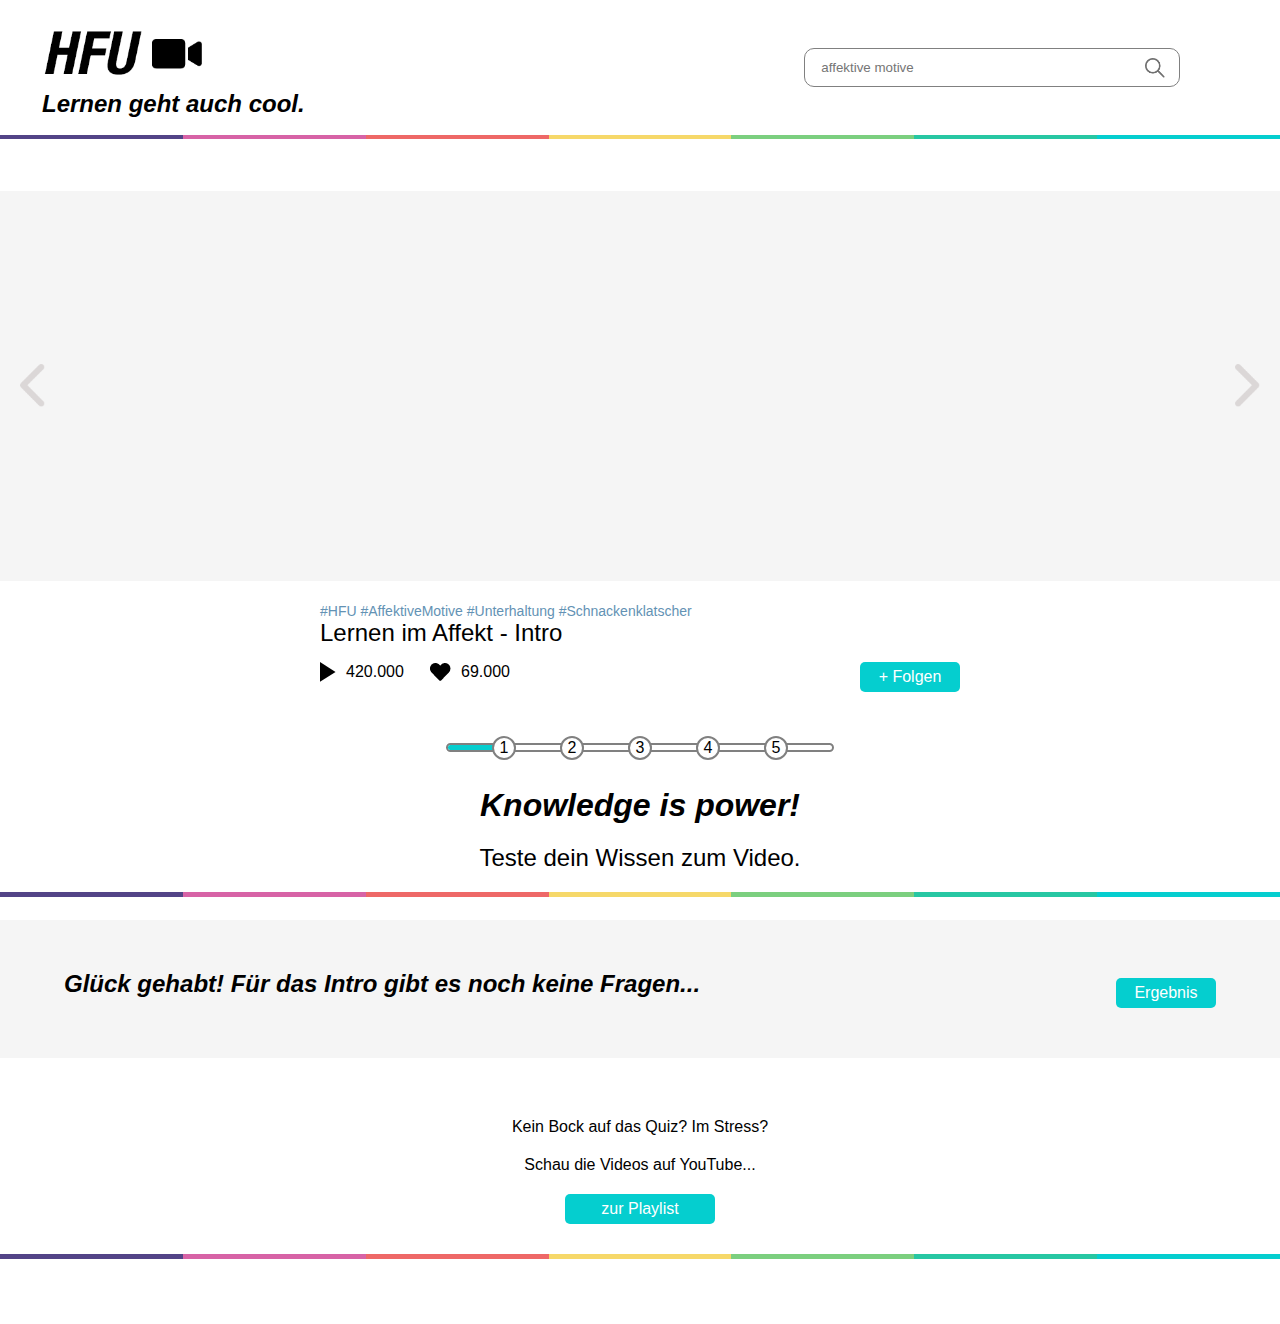
<file: e-learning.html>
<!doctype html>
<html lang=de>
<head>
    <meta charset="UTF-8">
    <meta name="viewport"
          content="width=device-width, user-scalable=no, initial-scale=1.0, maximum-scale=1.0, minimum-scale=1.0">
    <meta http-equiv="X-UA-Compatible" content="ie=edge">
    <link rel="stylesheet" href="e-learning/css/e-learning.css">
    <link rel="shortcut icon" href="e-learning/content/HFU.png">
    <script src="https://code.jquery.com/jquery-3.6.0.min.js"></script>
    <script src="e-learning/js/e-learning.js"></script>
    <title>E-Learning - Lernen im Affekt</title>
</head>
<body>
<div class="top">
    <header>
        <div class="top-h">
            <div class="left">
                <div class="logo-wrap">
                    <img src="e-learning/content/HFU.png" alt="logo">
                    <img src="e-learning/content/Icon%20awesome-video.png" alt="logo" style="width: 50px; height: 30px">
                </div>
                <h3>Lernen geht auch cool.</h3>
            </div>
            <div class="right">
                <div class="input-wrap">
                    <input type="text" placeholder="affektive motive">
                    <img src="e-learning/content/Icon%20ionic-ios-search.png" alt="search">
                </div>
            </div>
        </div>
        <div class="bottom">
            <div class="color-sec"></div>
            <div class="color-sec"></div>
            <div class="color-sec"></div>
            <div class="color-sec"></div>
            <div class="color-sec"></div>
            <div class="color-sec"></div>
            <div class="color-sec"></div>
        </div>
    </header>
    <div class="mid">
        <img class="go-left" src="e-learning/content/Icon%20ionic-ios-arrow-back.png" alt="">
        <div class="popup">
            <h3 class="correct">Richtig!<br>Du kannst mit dem nächsten Video weiter machen.</h3>
            <h3 class="false">Leider Falsch!<br>Schau dir das Video nochmal aufmerksamer an.</h3>
            <h3 class="done">Super!<br>Du hast alle Fragen richtig beantwortet und das Lernmodul erfolgreich absolviert.<br>Falls Du noch Fragen hast, stehen dir jetzt alle Videos zu Verfügung.</h3>
            <h3 class="drink">Danke fürs folgen!<br>Die durch dich generierten Einnahmen werden später in Hopfenblühtentee umgesetzt.<br>Viel Spaß beim lernen. Prost!</h3>
            <h3 class="search">Hier gibts nichts zu suchen!<br>Alles nur fake.<br>Geh wieder lernen!</h3>
            <div class="ok">OK</div>
        </div>
        <iframe class="vid" width="50%" height="90%" src="https://www.youtube.com/embed/b_CKItV6Epk"
                title="YouTube video player"
                frameborder="0"
                allow="accelerometer; autoplay; clipboard-write; encrypted-media; gyroscope; picture-in-picture"
                allowfullscreen></iframe>
        <img class="go-right" src="e-learning/content/Icon%20ionic-ios-arrow-back-1.png" alt="">
    </div>
    <div class="down">
        <p class="hashtags">#HFU #AffektiveMotive #Unterhaltung #Schnackenklatscher</p>
        <h4>Lernen im Affekt - Intro</h4>
        <div class="bot-sec">
            <div class="play-like">
                <img src="e-learning/content/Icon%20ionic-md-play.png" alt="play">
                <p>420.000</p>
            </div>
            <div class="play-like">
                <img src="e-learning/content/Icon%20awesome-heart.png" alt="like">
                <p>69.000</p>
            </div>
            <div class="follow">+ Folgen</div>
        </div>
    </div>
</div>

<div class="mid-sec">
    <div class="step-bar">
        <div class="point">1</div>
        <div class="point">2</div>
        <div class="point">3</div>
        <div class="point">4</div>
        <div class="point">5</div>
        <div class="inner-step-bar">
        </div>
    </div>
    <h1>Knowledge is power!</h1>
    <h2>Teste dein Wissen zum Video.</h2>
    <div class="bottom">
        <div class="color-sec"></div>
        <div class="color-sec"></div>
        <div class="color-sec"></div>
        <div class="color-sec"></div>
        <div class="color-sec"></div>
        <div class="color-sec"></div>
        <div class="color-sec"></div>
    </div>
</div>
<div class="quiz-sec">
    <div class="quiz 0">
        <h3>Glück gehabt! Für das Intro gibt es noch keine Fragen...</h3>
    </div>
    <div class="quiz 1">
        <div class="left">
            <div class="question-sec">
                <h3>Welche 4 Motive beschreiben die Affektive Motive?</h3>
                <div class="answer-sec">
                    <label>
                        <input type="checkbox">
                        Entspannung, Spannung, Zeitvertreib bzw. Beseitigung von Langeweile und Eskapismus
                    </label>
                    <label>
                        <input type="checkbox">
                        Entspannung, Angst, Ehrgeiz, Langeweile
                    </label>
                    <label>
                        <input type="checkbox">
                        Sexuelle Erregung, Unterhaltung, Entspannung, Traurigkeit
                    </label>
                    <label>
                        <input type="checkbox">
                        Entspannung, Spannung, Prokrastination, Spaß
                    </label>
                </div>
            </div>
            <div class="question-sec">
                <h3>Affektive Motive sind…?</h3>
                <div class="answer-sec">
                    <label>
                        <input type="checkbox">
                        Rauschhafte Befreiung
                    </label>
                    <label>
                        <input type="checkbox">
                        Zweckfrei
                    </label>
                    <label>
                        <input type="checkbox">
                        Unnötig
                    </label>
                    <label>
                        <input type="checkbox">
                        Wohlgefallen am Guten
                    </label>
                </div>
            </div>
        </div>
        <div class="right">
            <div class="question-sec">
                <h3>Welche Aussage ist richtig?</h3>
                <div class="answer-sec">
                    <label>
                        <input type="checkbox">
                        Medien stellen Unterhaltung dar!
                    </label>
                    <label>
                        <input type="checkbox">
                        Medien stellen gar keine Unterhaltung dar, sondern nur Unterhaltungspotenziale!
                    </label>
                    <label>
                        <input type="checkbox">
                        Medien stellen Unterhaltungspotenziale und Unterhaltung!
                    </label>
                    <label>
                        <input type="checkbox">
                        Medien stellen Potenziale zur Belustigung dar!
                    </label>
                </div>
            </div>
        </div>
    </div>
    <div class="quiz 2">
        <div class="left">
            <div class="question-sec">
                <h3>In wie viele Gegensatzpaare stellte Robert Plutchik Emotionen dar?</h3>
                <div class="answer-sec">
                    <label>
                        <input type="checkbox">
                        5 </label>
                    <label>
                        <input type="checkbox">
                        4
                    </label>
                    <label>
                        <input type="checkbox">
                        Zwölfenzich </label>
                    <label>
                        <input type="checkbox">
                        9
                    </label>
                </div>
            </div>
            <div class="question-sec">
                <h3>Durch was lassen sich Unterhaltungsmotive beschreiben?</h3>
                <div class="answer-sec">
                    <label>
                        <input type="checkbox">
                        Durch Eskapismus
                    </label>
                    <label>
                        <input type="checkbox">
                        Durch Emotionen
                    </label>
                    <label>
                        <input type="checkbox">
                        Durch Bedürfnisse
                    </label>
                    <label>
                        <input type="checkbox">
                        Durch Erregungsniveaus
                    </label>
                </div>
            </div>
        </div>
        <div class="right">
            <div class="question-sec">
                <h3>Wie definiert man Unterhaltung als reinen Selbstzweck?</h3>
                <div class="answer-sec">
                    <label>
                        <input type="checkbox">
                        Das Verbringen angenehmer Zeit
                    </label>
                    <label>
                        <input type="checkbox">
                        Das spielen von Videospielen
                    </label>
                    <label>
                        <input type="checkbox">
                        Sexuelle Erregung
                    </label>
                    <label>
                        <input type="checkbox">
                        Vorlesung bei Herr Dittler
                    </label>
                </div>
            </div>
        </div>
    </div>
    <div class="quiz 3">
        <div class="left">
            <div class="question-sec">
                <h3>Eskapismus ist ein kommunikationswissenschaftlicher Ansatz zur Erklärung von:</h3>
                <div class="answer-sec">
                    <label>
                        <input type="checkbox">
                        Lernmotivation
                    </label>
                    <label>
                        <input type="checkbox">
                        Kollaborativer Motivation
                    </label>
                    <label>
                        <input type="checkbox">
                        Unterschwelliger Motivation
                    </label>
                    <label>
                        <input type="checkbox">
                        Unterhaltungsmotivation
                    </label>
                </div>
            </div>
            <div class="question-sec">
                <h3>Folgende Aussagen treffen im Kontext des Kapitels zu:</h3>
                <div class="answer-sec">
                    <label>
                        <input type="checkbox">
                        Eskapismus legt einen leichten und entspannten Alltag zu Grunde
                    </label>
                    <label>
                        <input type="checkbox">
                        Menschen entfliehen psychischer Spannung durch reelle Medieninhalte
                    </label>
                    <label>
                        <input type="checkbox">
                        Menschen entfliehen psychischer Spannung durch nicht reelle Medieninhalte
                    </label>
                    <label>
                        <input type="checkbox">
                        Eskapismus legt einen harten und frustrierenden Alltag zu Grunde
                    </label>
                </div>
            </div>
        </div>
        <div class="right">
            <div class="question-sec">
                <h3>McQuail nennt folgende eskapistische Motive:</h3>
                <div class="answer-sec">
                    <label>
                        <input type="checkbox">
                        Stress in Beruf und Familie
                    </label>
                    <label>
                        <input type="checkbox">
                        Überforderung und Burnout
                    </label>
                    <label>
                        <input type="checkbox">
                        Langeweile im Alltag
                    </label>
                    <label>
                        <input type="checkbox">
                        Emotionsüberflutung
                    </label>
                    <label>
                        <input type="checkbox">
                        Emotionen die nicht ausgelebt werden
                    </label>
                </div>
            </div>
        </div>
    </div>
    <div class="quiz 4">
        <div class="left">
            <div class="question-sec">
                <h3>Was Besagt der Mood-Management-Ansatz?</h3>
                <div class="answer-sec">
                    <label>
                        <input type="checkbox">
                        Leute die eine unangenehme Stimmung erleben, versuchen diese zu beenden oder abzuschwächen.
                    </label>
                    <label>
                        <input type="checkbox">
                        Leute die eine angenehm gestimmt sind wollen endlich wieder schlecht gelaunt sein.
                    </label>
                    <label>
                        <input type="checkbox">
                        Dumme Leute dumme Sachen konsumieren.
                    </label>
                    <label>
                        <input type="checkbox">
                        Leute, um sich zu unterhalten, ausschließlich Football-Manager 2016 spielen.
                    </label>
                </div>
            </div>
            <div class="question-sec">
                <h3>Was erklärt NICHT warum wir, trotz schlechter Stimmungslage, traurige Medien rezipieren?</h3>
                <div class="answer-sec">
                    <label>
                        <input type="checkbox">
                        Ödipuskomplex
                    </label>
                    <label>
                        <input type="checkbox">
                        Katharsis
                    </label>
                    <label>
                        <input type="checkbox">
                        Sozialer Vergleich
                    </label>
                    <label>
                        <input type="checkbox">
                        Meta-Emotionen
                    </label>
                </div>
            </div>
        </div>
        <div class="right">
            <div class="question-sec">
                <h3>Mit was beschäftigt sich der Mood-Adjustment-Effekt?</h3>
                <div class="answer-sec">
                    <label>
                        <input type="checkbox">
                        Welche TV-Lautstärke am besten geeignet ist.
                    </label>
                    <label>
                        <input type="checkbox">
                        Damit das Menschen versuchen, ihre Stimmung auf eine kommende Tätigkeit hin auszurichten.
                    </label>
                    <label>
                        <input type="checkbox">
                        Welchen Effekt es hat 3300 Folgen Rote Rosen ohne Unterbrechung zu schauen.
                    </label>
                    <label>
                        <input type="checkbox">
                        Aggressive Persönlichkeiten eher Gewalt und Action rezipieren.
                    </label>
                </div>
            </div>
        </div>
    </div>
    <div class="answer-button">Ergebnis</div>
</div>
<div class="link-sec">
    <p>Kein Bock auf das Quiz? Im Stress?</p>
    <p>Schau die Videos auf YouTube...</p>
    <a href="https://www.youtube.com/watch?v=b_CKItV6Epk&list=PLu5Nv3KYD5NdrRH7LKiNKxf4ab8qZ8k1r&index=1" target="_blank" class="link-button">zur Playlist</a>
    <div class="bottom">
        <div class="color-sec"></div>
        <div class="color-sec"></div>
        <div class="color-sec"></div>
        <div class="color-sec"></div>
        <div class="color-sec"></div>
        <div class="color-sec"></div>
        <div class="color-sec"></div>
    </div>
</div>

</body>
</html>
</file>
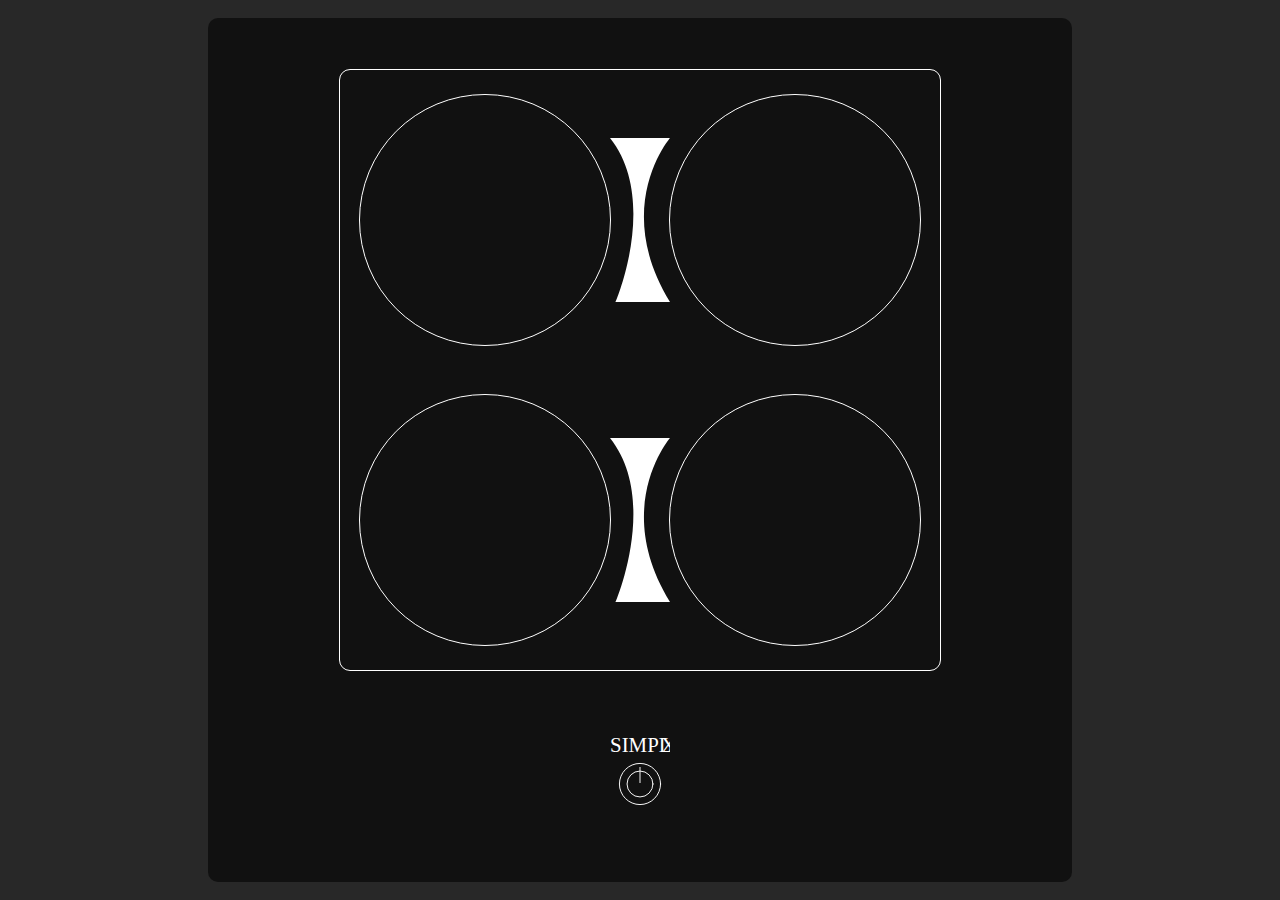
<file: interfaceDesign.html>
<!doctype html>
<html lang=de>
<head>
    <meta charset="UTF-8">
    <meta name="viewport"
          content="width=device-width, user-scalable=no, initial-scale=1.0, maximum-scale=1.0, minimum-scale=1.0">
    <meta http-equiv="X-UA-Compatible" content="ie=edge">
    <link rel="stylesheet" href="interface_design/interfaceDesign.css">
    <link rel="shortcut icon" href="interface_design/logo_white.svg">
    <script src="https://code.jquery.com/jquery-3.6.0.min.js"></script>
    <script src="interface_design/interfaceDesign.js"></script>
    <title>Interface Design Matej Sulfrian</title>
</head>
<body>
<div class="herd">
    <div class="cook_w">
        <div class="cook">
            <div class="top">
                <div class="plate" data="0"></div>
                <img src="interface_design/mid_sec.svg" alt="">
                <div class="plate" data="1"></div>
            </div>
            <div class="bottom">
                <div class="plate" data="2"></div>
                <img src="interface_design/mid_sec.svg" alt="">
                <div class="plate" data="3"></div>
            </div>
        </div>
    </div>
    <div class="interface_w">
        <img src="interface_design/logo_white.svg" alt="SIMPLEX" class="logo">
        <div class="touch_w">
            <div class="left">
                <img src="interface_design/on_off.svg" alt="" state="off" onclick="onOff()">
            </div>
            <div class="showHideW">
                <div class="mid">
                    <div class="top">
                        <div class="touch_herd" data="0" onclick="switchPlates(0)">0</div>
                        <img src="interface_design/mid_sec.svg" alt="" onclick="switchMid(0)">
                        <div class="touch_herd" data="1" onclick="switchPlates(1)">0</div>
                    </div>
                    <div class="bottom">
                        <div class="touch_herd" data="2" onclick="switchPlates(2)">0</div>
                        <img src="interface_design/mid_sec.svg" alt="" onclick="switchMid(1)">
                        <div class="touch_herd" data="3" onclick="switchPlates(3)">0</div>
                    </div>
                </div>
                <div class="right">
                    <div class="swiper">
                        <div class="bg">
                            <div class="bg_cover"></div>
                        </div>
                        <img src="interface_design/swiper_border.svg" alt="">
                    </div>
                </div>
            </div>
        </div>
    </div>
    <div class="player">
        <iframe width="200px" height="120" src="https://www.mixcloud.com/widget/iframe/?hide_cover=1&feed=%2Fjulian-schwierz%2Fschwierzischwierz-strictly-vinyl%2F" frameborder="0" ></iframe>
    </div>
    <div class="clock">
        <p>15:07</p>
    </div>
</div>
</body>
</html>
</file>
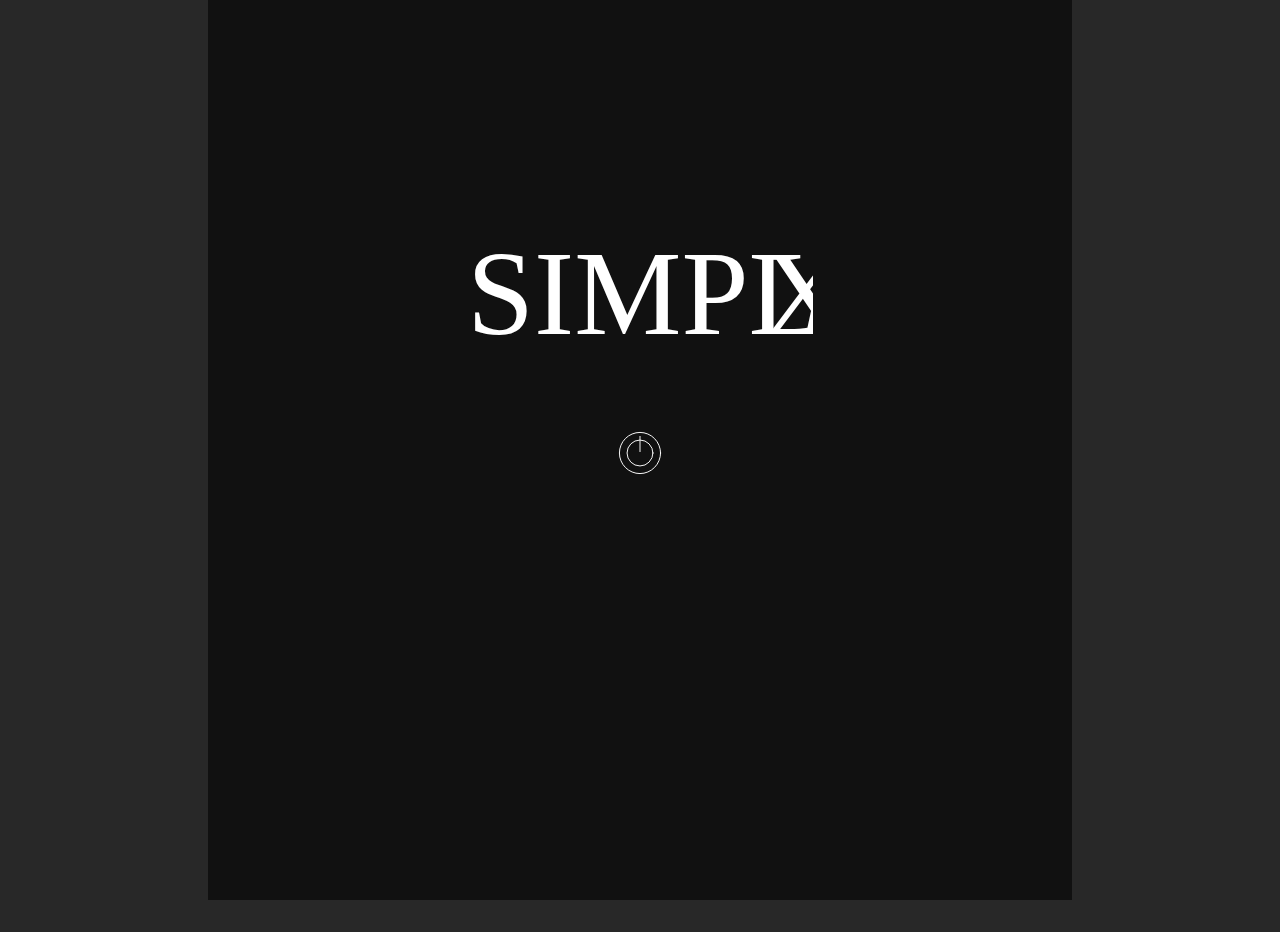
<file: simplexApp.html>
<!doctype html>
<html lang=de>
<head>
    <meta charset="UTF-8">
    <meta name="viewport"
          content="width=device-width, user-scalable=no, initial-scale=1.0, maximum-scale=1.0, minimum-scale=1.0">
    <meta http-equiv="X-UA-Compatible" content="ie=edge">
    <link rel="stylesheet" href="interface_design/simplexApp.css">
    <link rel="shortcut icon" href="interface_design/logo_white.svg">
    <script src="https://code.jquery.com/jquery-3.6.0.min.js"></script>
    <script src="interface_design/simplexApp.js"></script>
    <title>Simplex App Interface Design Matej Sulfrian</title>
</head>
<body>
<div class="herd">
    <div class="top_sec">
        <div class="line left"></div>
        <img src="interface_design/logo_white.svg" alt="SIMPLEX" class="logo">
        <div class="line right"></div>
    </div>

    <div class="interface_w">
        <div class="touch_w">
            <div class="left">
                <img src="interface_design/on_off.svg" alt="" state="off" onclick="onOff()">
            </div>
            <div class="showHideW">
                <div class="mid">
                    <div class="top">
                        <div class="touch_herd" data="0" onclick="switchPlates(0)">0</div>
                        <img src="interface_design/mid_sec.svg" alt="" onclick="switchMid(0)">
                        <div class="touch_herd" data="1" onclick="switchPlates(1)">0</div>
                    </div>
                    <div class="bottom">
                        <div class="touch_herd" data="2" onclick="switchPlates(2)">0</div>
                        <img src="interface_design/mid_sec.svg" alt="" onclick="switchMid(1)">
                        <div class="touch_herd" data="3" onclick="switchPlates(3)">0</div>
                    </div>
                </div>
                <div class="right">
                    <div class="swiper">
                        <div class="bg">
                            <div class="bg_cover"></div>
                        </div>
                        <img src="interface_design/swiper_border_light.svg" alt="">
                    </div>
                </div>
            </div>
        </div>
    </div>

    <div class="timer_w">
        <div class="top"></div>
    </div>

    <div class="bottom_sec">
        <div class="tabs">
            <div class="tab flame active" onclick="toggleTab('flame')">
                <img src="interface_design/flame_a.png" alt="flame">
            </div>
            <div class="tab clock" onclick="toggleTab('clock')">
                <img src="interface_design/clock.png" alt="flame">
            </div>
            <div class="tab lock" onclick="toggleTab('lock')">
                <img src="interface_design/lock.png" alt="flame">
            </div>
        </div>
    </div>
</div>
</body>
</html>
</file>
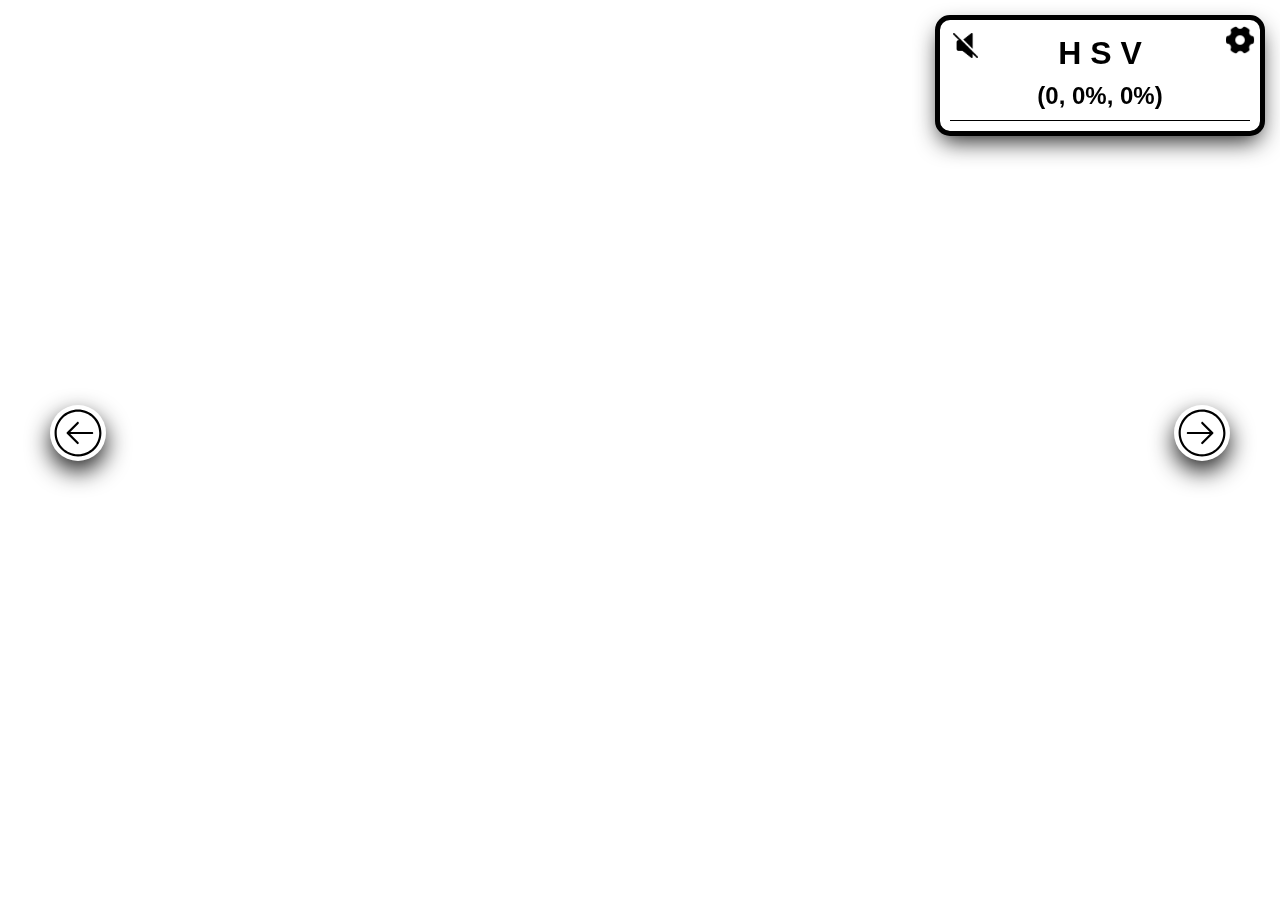
<file: color2sound/color2sound.html>
<!doctype html>
<html lang="de">
<head>
    <meta charset="UTF-8">
    <meta name="viewport"
          content="width=device-width, user-scalable=no, initial-scale=1.0, maximum-scale=1.0, minimum-scale=1.0">
    <meta http-equiv="X-UA-Compatible" content="ie=edge">
    <script src="https://code.jquery.com/jquery-3.6.0.min.js"></script>
    <link rel="stylesheet" href="css/styles.css">
    <script src="https://tonejs.github.io/build/Tone.js"></script>
    <script src="https://raw.githubusercontent.com/audiojs/decibels/master/from-gain.js"></script>
    <script type="module" src="js/main.js"></script>
    <script src="js/tools.js"></script>
    <title>color2sound</title>
</head>
<body>
<canvas id="c"></canvas>
<img src="content/Hsl-hsv_models.svg.png" alt="" id="img">
<div class="stats">
    <div class="numb">
        <h1>H S V</h1>
        <h2>(0, 0%, 0%)</h2>
    </div>
    <div class="settings">
        <img src="content/setting.png" alt="">
    </div>
    <div class="mute_button">
        <img src="content/mute.png" class="mute" alt="">
    </div>
    <div class="set">
        <div class="row">
            <div class="mode">
                <p>Experimental</p>
                <label class="switch">
                    <input type="checkbox" checked>
                    <span class="slider round"></span>
                </label>
                <p>Instrumental</p>
            </div>
        </div>
        <div class="row">
            <p>H-Influence:</p>
            <div class="radioSet">
                <div class="radioRow exp">
                    <input type="checkbox" id="sheperd">
                    <label for="sheperd">Sheperd Tone<br>
                    <i>2 sawtooth oscillators</i>
                    </label>
                </div>
                <div class="radioRow inst">
                    <input type="checkbox" id="piano">
                    <label for="piano">Piano<br>
                        <i>c3 major cale</i>
                    </label>
                </div>
            </div>
        </div>
        <div class="row">
            <p>S-Influence:</p>
            <div class="radioSet">
                <div class="radioRow exp">
                    <input type="checkbox" id="expS">
                    <label for="expS">Experimental<br>
                        <i>- filter noise volume</i>
                    </label>
                </div>
                <div class="radioRow inst">
                    <input type="checkbox" id="guitarOpen">
                    <label for="guitarOpen">E-Guitar Open<br>
                        <i>chords in c2 major scale</i>
                    </label>
                </div>
            </div>
        </div>
        <div class="row">
            <p>V-Influence:</p>
            <div class="radioSet">
                <div class="radioRow exp">
                    <input type="checkbox" id="expV">
                    <label for="expV">Experimental<br>
                        <i>- filter noise frequency</i>
                    </label>
                </div>
            </div>
        </div>
        <div class="row">
            <p>Pan</p>
            <div class="radioSet">
                <div class="radioRow">
                    <input type="checkbox" id="pan">
                    <label for="pan">left / right<br>
                        <i>- on / off</i>
                    </label>
                </div>
            </div>
        </div>
    </div>
</div>
<!--    <div class="cursor"></div>-->
<img src="content/right.svg" alt="" class="right switchImg">
<img src="content/right.svg" alt="" class="left switchImg">
</body>
</html>
</file>
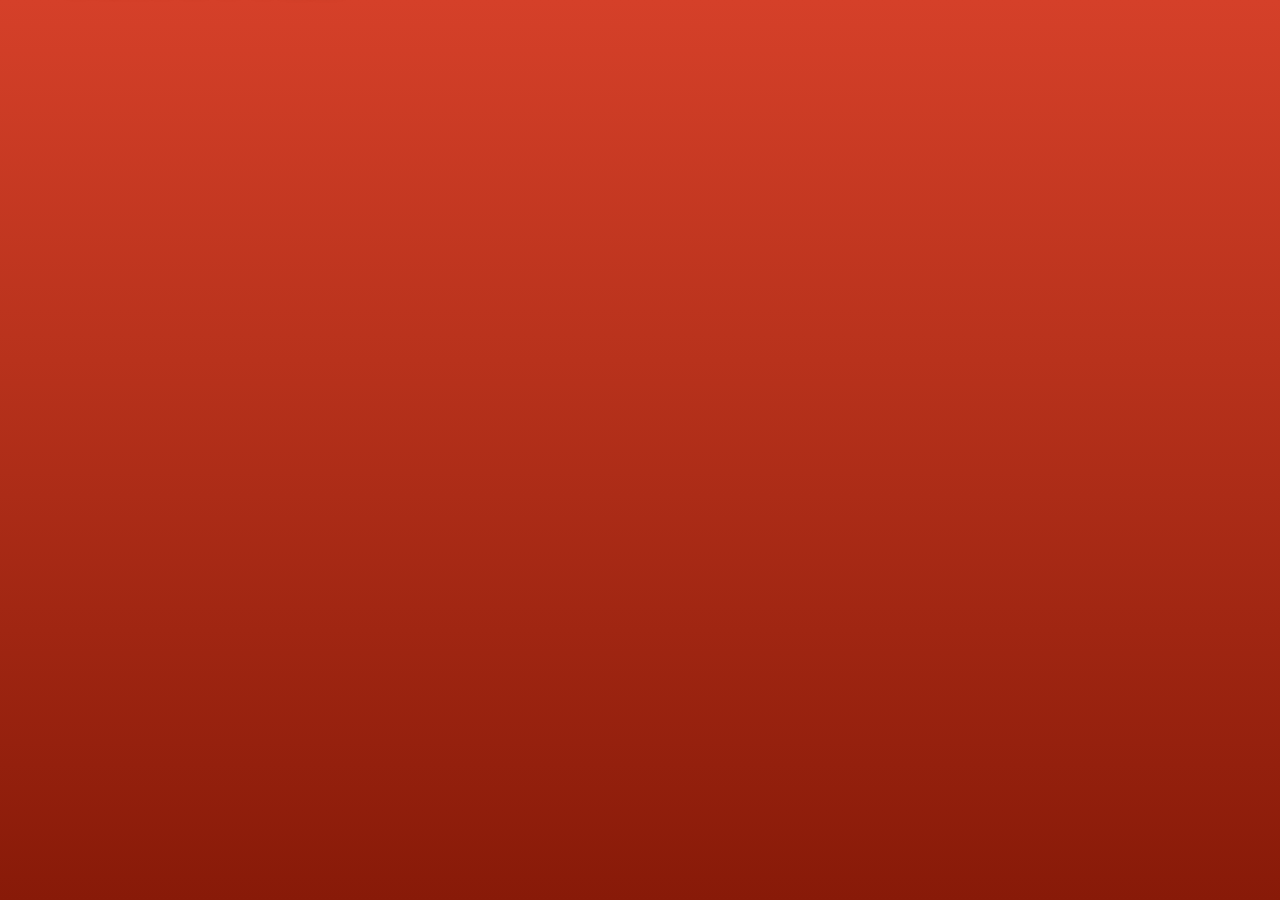
<file: landingPage/landing.html>
<!doctype html>
<html lang="en">
<head>
    <meta charset="UTF-8">
    <meta name="viewport"
          content="width=device-width, user-scalable=no, initial-scale=1.0, maximum-scale=1.0, minimum-scale=1.0">
    <meta http-equiv="X-UA-Compatible" content="ie=edge">
    <link rel="stylesheet" href="landing.css">
    <title>Jazz Jumper Landing</title>
</head>
<body>
<div id="view">
    <div id="screen1" class="screen" style="display: none">
        <div class="left">
            <img src="content/Spiel.png" alt="">
        </div>
        <div class="right">
            <div class="top">
                <img src="content/Logo.png" alt="">
            </div>
            <div class="bottom">
                <h1>„DIE WELT DES JAZZ <br> ERWARTET DICH.“</h1>
                <h3>KOMM AUF EINEN SPRUNG VORBEI!</h3>
            </div>
        </div>
    </div>
    <div id="screen2" class="screen" style="display: none">
        <div class="top">
            <div class="left"><h1>DAS SPIEL</h1></div>
            <div class="middle"><img src="content/Loading.png" alt=""></div>
            <div class="right"><img class="logo" src="content/Logo.png" alt=""></div>
        </div>
        <div class="bottom">
            <div class="left">
                <img src="content/Main_Menu.png" alt="">
                <img src="content/Spiel.png" alt="">
            </div>
            <div class="right">
                <h4>Bei „Jazz Jumper“ erlebst du ein einzigartiges Spielerlebnis.<br>Ob Solo, Kooperativ oder
                    Kompetetiv. Hüpfe deinen Weg an die Spitze der Bestenliste und lasse dich berieseln von feinster
                    Jazz Musik.</h4>
                <h4>Im Koop-Modus geht es darum gemeinsam mit deinem Partner die Spitze zu erklimmen, doch Vorsicht!
                    Entfernt ihr euch zu sehr von einander hört die Band auf zu spielen und das wars.</h4>
                <h4>Im Competition Mode ist es genau anders rum, ziehe deinen Gegenspieler ab und sei schneller als
                    jeder andere.</h4>
            </div>
        </div>
    </div>
    <div id="screen3" class="screen">
        <img class="logo" src="content/Logo.png" alt="">
        <div class="left">
            <h1>ARTSTYLE</h1>
            <h4>„Jazz Jumper“ sticht vor allem durch seinen besonderen Artstyle aus der Masse der Mobile Games. Dabei verfolgen wir eine klare Linie: Altes und neues gemeinsam zu vereinen. Der Style orientiert sich dabei ganz klar an Jazz Postern der 60er Jahre sowie Kunst der russischen Avantgarde. Diese Elemente vereint „Jazz Jumper“ mit einem modernen minimalistischen Design und klaren, geraden Fonts.</h4>
        </div>
        <div class="right">
            <img src="content/Loading.png" alt="">
            <img src="content/Spiel.png" alt="">
        </div>
    </div>
    <div id="screen4" class="screen"></div>
    <div id="screen5" class="screen"></div>
</div>
</body>
</html>
</file>
<file: e-learning/css/e-learning.css>
html, body {
    margin: 0;
    width: 100%;
    font-family: Helvetica, Arial, sans-serif;
}

body {
    padding-bottom: 45px;
}

h1 {
    font-size: 32px;
    font-style: italic;
    margin: 0;
}

h2 {
    font-size: 24px;
    font-weight: 400;
    margin: 20px 0;
}

h3 {
    font-style: italic;
    font-size: 24px;
    margin: 0;
}

h4 {
    font-size: 24px;
    font-weight: 500;
    margin: 0;
}

.top {
    display: flex;
    flex-direction: column;
    width: 100%;
}

header {
    display: flex;
    flex-direction: column;
    width: 100%;
    height: 20%;
}

header .top-h {
    display: flex;
    height: 97%;
}

header .left {
    display: flex;
    flex-direction: column;
    width: 57.5%;
    margin-left: 2.5%;
    height: 100%;
    justify-content: center;
    padding-left: 10px;
}

header .left img {
    width: 100px;
    margin-right: 10px;
}

header .left .logo-wrap {
    display: flex;
    width: 100%;
    align-items: center;
}

header .right {
    display: flex;
    width: 50%;
    height: 100%;
    justify-content: center;
    align-items: center;
}

header .input-wrap {
    display: flex;
    width: 60%;
    padding: 0 2.5%;
    border-radius: 10px;
    border: 1px solid grey;
    align-items: center;
    justify-content: space-between;
}

header .input-wrap input {
    border: none;
    height: 35px;
    width: 90%;
}

header .input-wrap input:focus {
    outline: none;
}

header .input-wrap img {
    width: 20px;
    cursor: pointer;
}

header .bottom {
    display: flex;
    height: 3%;
    width: 100%;
}

.bottom .color-sec {
    height: 100%;
    width: 14.8%;
}

.bottom .color-sec:nth-child(1){
    display: block;
    background-color: #534487;
}
.bottom .color-sec:nth-child(2){
    display: block;
    background-color: #D763A6;
}
.bottom .color-sec:nth-child(3){
    display: block;
    background-color: #EE6867;
}
.bottom .color-sec:nth-child(4){
    display: block;
    background-color: #F6D869;
}
.bottom .color-sec:nth-child(5){
    display: block;
    background-color: #7BCF7F;
}
.bottom .color-sec:nth-child(6){
    display: block;
    background-color: #27C7A3;
}
.bottom .color-sec:nth-child(7){
    display: block;
    background-color: #05CECF;
}

.top .mid {
    position: relative;
    display: flex;
    align-items: center;
    justify-content: space-between;
    width: 100%;
    height: 56%;
    margin-top: 4%;
    background-color: #F5F5F5;
    overflow: hidden;
}

.top .mid img {
    margin: 0 20px;
    width: 25px;
    cursor: pointer;
}

.down {
    display: flex;
    flex-direction: column;
    width: 100%;
    height: 20%;
    align-items: center;
    justify-content: center;
}

.down .hashtags {
    font-size: 14px;
    color: #6392B4;
    width: 50%;
    margin: 0;
}

.down h4 {
    width: 50%;
}

.down .bot-sec {
    display: flex;
    width: 50%;
    font-weight: lighter;
    align-items: center;
}

.down .play-like {
    display: flex;
    width: 80px;
    align-items: center;
    margin-right: 30px;
}

.down .play-like img {
    margin-right: 10px;
}

.down .follow {
    display: flex;
    align-items: center;
    justify-content: center;
    width: 100px;
    height: 30px;
    border-radius: 5px;
    background-color: #05CECF;
    color: white;
    font-weight: lighter;
    margin-left: auto;
    margin-top: 10px;
    cursor: pointer;
}

.mid-sec {
    display: flex;
    flex-direction: column;
    align-items: center;
    justify-content: center;
    height: 200px;
    width: 100%;
}

.mid-sec .bottom {
    display: flex;
    height: 2.5%;
    width: 100%;
}

.mid-sec .step-bar {
    position: relative;
    display: flex;
    align-items: center;
    justify-content: space-evenly;
    width: 30%;
    height: 5px;
    border-radius: 5px;
    border: 2px solid grey;
    margin-bottom: 35px;
}

.mid-sec .inner-step-bar {
    position: absolute;
    left: 0;
    display: flex;
    width: 16.66%;
    height: 100%;
    border-radius: 5px;
    background-color: #05CECF;
    transition: width 0.3s;
    transition-timing-function: ease-in;
}

.mid-sec .point {
    display: flex;
    align-items: center;
    justify-content: center;
    width: 20px;
    height: 20px;
    border-radius: 12px;
    border: 2px solid grey;
    background-color: white;

    z-index: 1;
    transition: all 0.3s;
    transition-timing-function: ease-in;
}

.quiz-sec {
    display: flex;
    padding: 50px 5%;
    background-color: #F5F5F5;
}

.quiz-sec h3 {
    margin-bottom: 10px;
}

.quiz-sec .quiz {
    display: none;
    width: 87.5%;
    padding-right: 2.5%;
}

.quiz-sec .quiz:nth-child(1) {
    display: flex;
}

.quiz-sec .left, .quiz-sec .right {
    display: flex;
    flex-direction: column;
    width: 70%;
    padding: 2.5%;
}

.question-sec {
    display: flex;
    flex-direction: column;
    margin-bottom: 20px;
}

.answer-sec {
    display: flex;
    flex-direction: column;
}

.quiz-sec .answer-button {
    display: flex;
    align-items: center;
    justify-content: center;
    width: 100px;
    height: 30px;
    border-radius: 5px;
    background-color: #05cecf;
    color: white;
    font-weight: lighter;
    margin-left: auto;
    margin-top: auto;
    cursor: pointer;
}

label {
    color: grey;
}

.popup {
    position: absolute;
    top: 15%;
    left: 27.5%;
    display: none;
    flex-direction: column;
    align-items: center;
    justify-content: center;
    width: 40%;
    height: 55%;
    padding: 2.5%;
    border-radius: 20px;
    backdrop-filter: blur(10px);
    -webkit-backdrop-filter: blur(10px);
    background-color: rgba(5, 206, 207, 0.8);
    color: white;
    z-index: 2;
}

.popup h3 {
    display: none;
    margin: 0 20%;
    margin-top: 20px;
}

.popup .ok {
    width: 20%;
    height: 15%;
    display: flex;
    align-items: center;
    justify-content: center;
    background-color: #F5F5F5;
    color: grey;
    border-radius: 20px;
    cursor: pointer;
    margin-top: auto;
    margin-bottom: 15px;
}

.link-sec {
    display: flex;
    flex-direction: column;
    align-items: center;
    justify-content: center;
    width: 100%;
    margin-top: 50px;
    margin-bottom: 20px;
}

.link-sec p {
    margin: 10px 0;
}

.link-button {
    display: flex;
    align-items: center;
    justify-content: center;
    width: 150px;
    height: 30px;
    margin-top: 10px;
    border-radius: 5px;
    background-color: #05cecf;
    color: white;
    font-weight: lighter;
    cursor: pointer;
    text-decoration: none;
}

.link-sec .bottom {
    margin-top: 30px;
    height: 5px;
    width: 100%;
    display: flex;
}
</file>
<file: interface_design/interfaceDesign.css>
@import url('https://fonts.googleapis.com/css2?family=Open+Sans+Condensed:wght@300&display=swap');

@font-face {
    font-family: Scorboard;
    src: url(NewXDigitalLighttfb.woff);
}

html, body {
    margin: 0;
    padding: 0;
    width: 100%;
    height: 100%;
    background-color: #282828;
    display: flex;
    align-items: center;
    justify-content: center;
    font-family: 'Open Sans Condensed', sans-serif;
    font-size: 20px;
}

.herd {
    display: flex;
    position: relative;
    flex-direction: column;
    align-items: center;
    justify-content: center;
    width: 800px;
    height: 800px;
    background-color: #111111;
    border-radius: 10px;
    padding: 2.5%;
    /*padding-bottom: 2.5%;*/
}

.cook_w, .interface_w {
    display: flex;
    align-items: center;
    justify-content: center;
}

.cook_w {
    height: 80%;
}

.interface_w {
    height: 20%;
    display: flex;
    flex-direction: column;
}

.cook {
    width: 600px;
    height: 600px;
    outline: 1px solid white;
    border-radius: 10px;
}

.cook .top, .cook .bottom {
    display: flex;
    align-items: center;
    justify-content: center;
    height: 50%;
}

.cook .plate {
    display: block;
    outline: 1px solid white;
    width: 250px;
    height: 250px;
    border-radius: 125px;
    transition: all 1.5s;
    background-color: rgba(0, 0, 0, 0);
}

.cook .plate.active {
    background-color: #2e0505;
    transition: all 1.5s;
}

.cook img {
    width: 10%;
}

.interface_w .logo {
    width: 20%;
}

.touch_w {
    display: flex;
    margin-right: 0;
    margin-top: 5px;
    transition: all 0.2s;
}

.touch_w.show {
    margin-right: 40px;
    transition: all 0.2s;
}

.touch_herd {
    outline: 1px solid white;
    width: 50px;
    height: 50px;
    display: flex;
    align-items: center;
    justify-content: center;
    border-radius: 25px;
    color: white;
    margin: 5px;
    transition: all 0.2s;
    cursor: pointer;
}

.touch_herd.active {
    outline: 1px solid #E52629;
    transition: all 0.2s;
}

.touch_w .mid {
    display: flex;
    flex-direction: column;
    cursor: pointer;
}

.touch_w .mid .top, .touch_w .mid .bottom {
    display: flex;
}

.touch_w .mid img {
    width: 10px;
}

.touch_w .left, .touch_w .right {
    display: flex;
    align-items: center;
    justify-content: center;
    position: relative;
}

.touch_w .showHideW {
    display: flex;
    visibility: hidden;
    opacity: 0;
    transition: visibility 0.2s, opacity 0.4s;
}

.touch_w .showHideW.show {
    visibility: visible;
    opacity: 1;
    transition: visibility 0s, opacity 0.4s;
}

.touch_w .left img {
    width: 44px;
    cursor: pointer;
}

.touch_w .right img {
    height: 100%;
    z-index: 1;
    cursor: pointer;
}

.touch_w .right .bg {
    /*background: linear-gradient(0deg, rgba(251,203,205,1) 0%, rgba(237,28,36,1) 100%);*/
    background: linear-gradient(0deg, rgba(69,8,10,1) 0%, rgba(237,28,36,1) 100%);
    position: absolute;
    bottom: 6px;
    height: 90%;
    width: 80%;
    margin-left: 1px;
    overflow: hidden;
}

.touch_w .right .bg_cover {
    background-color: #111111;
    width: 100%;
    height: 100%;
    transition: all 0.3s;
    /* steps in 12.5%   */
}

.swiper {
    display: flex;
    flex-direction: column;
    justify-content: center;
    width: 100%;
    height: 90%;
    /* margin: 5px; */
    margin-left: 10px;
}

.clock {
    position: absolute;
    bottom: 70px;
    right: 180px;
    font-family: Scorboard;
    color: white;
    opacity: 0;
    transition: all 0.8s;
    font-size: 18px;
}

.clock.active {
    opacity: 1;
}

.player {
    position: absolute;
    bottom: 90px;
    left: 180px;
    overflow: hidden;
    width: 40px;
    height: 40px;
    border-radius: 20px;
    outline: 1px solid white;
    opacity: 0;
    transition: all 0.8s;
}

.player iframe {
    transform: translate(-5px, -10px);
}

.dark .widget-header, .dark .widget-tracklist-container, .dark .widget-tracklist-row {
    background-color: #111111; !important;
}

.player.active {
    opacity: 1;
}
</file>
<file: interface_design/simplexApp.css>
@import url('https://fonts.googleapis.com/css2?family=Open+Sans+Condensed:wght@300&display=swap');

@font-face {
    font-family: Scorboard;
    src: url(NewXDigitalLighttfb.woff);
}

html, body {
    margin: 0;
    padding: 0;
    width: 100%;
    height: 100%;
    background-color: #282828;
    display: flex;
    align-items: center;
    justify-content: center;
    font-family: 'Open Sans Condensed', sans-serif;
    font-size: 20px;
    overflow: hidden;
}

.top_sec {
    background-color: #111111;
    height: 50%;
    width: 100%;
    position: absolute;
    top: 0;
    content: "";
    display: flex;
    justify-content: center;
    align-items: flex-end;
}

.bottom_sec {
    background-color: #111111;
    height: 50%;
    width: 100%;
    position: absolute;
    bottom: 0;
    content: "";
    transition: all 0.2s;
    display: flex;
    justify-content: center;
    align-items: center;
}

.tabs {
    display: flex;
    width: 100%;
    padding: 0 5%;
    justify-content: space-around;
    opacity: 0;
    transition: all 0.2s;
}

.tabs.active {
    opacity: 1;
    transition: all 0.2s;
}

.tab {
    width: 100px;
    height: 40px;
    border-radius: 20px;
    border: 1px solid white;
    display: flex;
    justify-content: center;
    align-items: center;
}

.tab.active {
    background-color: white;
}

.top_sec.active, .bottom_sec.active {
    height: 15%;
    transition: all 0.2s;
    align-items: center;
}

.top_sec.active .logo {
    margin-bottom: 0;
    margin-top: 5%;
}

.line {
    height: 2px;
    width: 20%;
    background-color: white;
    border-radius: 2px;
    margin-top: 10px;
    position: absolute;
}

.line.left {
    left: -100%;
    transition: all 0.2s;
}

.line.right {
    right: -100%;
    transition: all 0.2s;
}

.top_sec.active .line.left {
    left: 0;
    transition: all 0.2s;
}

.top_sec.active .line.right {
    right: 0;
    transition: all 0.2s;
}

.herd {
    display: flex;
    position: relative;
    flex-direction: column;
    align-items: center;
    justify-content: center;
    width: 800px;
    height: 100%;
    background-color: #111111;
    border-radius: 10px;
    padding: 2.5%;
    transition: all 0.2s;
}

.herd.active {
    background-color: #282828;
    transition: all 0.2s;
}

.interface_w {
    display: flex;
    align-items: center;
    justify-content: center;
}

.interface_w {
    height: 20%;
    display: flex;
    flex-direction: column;
    z-index: 1;
}

.logo {
    width: 40%;
    margin-bottom: 10%;
    transition: all 0.2s;
}

.touch_w {
    display: flex;
    margin-right: 0;
    margin-top: 5px;
    transition: all 0.2s;
}

.touch_w.show {
    margin-right: 40px;
    transition: all 0.2s;
}

.touch_herd {
    outline: 1px solid white;
    width: 50px;
    height: 50px;
    display: flex;
    align-items: center;
    justify-content: center;
    border-radius: 25px;
    color: white;
    margin: 5px;
    transition: all 0.2s;
    cursor: pointer;
}

.touch_herd.active {
    outline: 1px solid #E52629;
    transition: all 0.2s;
}

.touch_w .mid {
    display: flex;
    flex-direction: column;
    cursor: pointer;
}

.touch_w .mid .top, .touch_w .mid .bottom {
    display: flex;
}

.touch_w .mid img {
    width: 10px;
}

.touch_w .left, .touch_w .right {
    display: flex;
    align-items: center;
    justify-content: center;
    position: relative;
}

.touch_w .showHideW {
    display: flex;
    visibility: hidden;
    opacity: 0;
    transition: visibility 0.2s, opacity 0.4s;
}

.touch_w .showHideW.show {
    visibility: visible;
    opacity: 1;
    transition: visibility 0s, opacity 0.4s;
}

.touch_w .left img {
    width: 44px;
    cursor: pointer;
}

.touch_w .right img {
    height: 100%;
    z-index: 1;
    cursor: pointer;
}

.touch_w .right .bg {
    /*background: linear-gradient(0deg, rgba(251,203,205,1) 0%, rgba(237,28,36,1) 100%);*/
    background: linear-gradient(0deg, rgba(69,8,10,1) 0%, rgba(237,28,36,1) 100%);
    position: absolute;
    bottom: 6px;
    height: 90%;
    width: 80%;
    margin-left: 1px;
    overflow: hidden;
}

.touch_w .right .bg_cover {
    background-color: #282828;
    width: 100%;
    height: 100%;
    transition: all 0.3s;
    /* steps in 12.5%   */
}

.swiper {
    display: flex;
    flex-direction: column;
    justify-content: center;
    width: 100%;
    height: 90%;
    /* margin: 5px; */
    margin-left: 10px;
}
</file>
<file: color2sound/css/styles.css>
body {
    margin: 0;
    width: 100%;
    height: 100%;
    display: flex;
    flex-direction: column;
    align-items: center;
    font-family: Arial, Helvetica, SansSerif;
}

#img {
    display: none;
}


.stats {
    position: fixed;
    top: 20px;
    right: 20px;
    display: flex;
    flex-direction: column;
    align-items: center;
    border-radius: 10px;
    outline: 5px solid black;
    box-shadow: 0px 10px 23px 0px rgba(0,0,0,0.88);
    background-color: rgba(255, 255, 255, 0.9);
    padding: 10px;
    width: 300px;
}

.numb {
    margin-bottom: 10px;
    display: flex;
    flex-direction: column;
    align-items: center;
}

.settings {
    position: absolute;
    top: 3px;
    right: 3px;
    padding: 2px;
    width: 30px;
    height: 30px;
    border-radius: 100%;
    cursor: pointer;
}

.settings img {
    width: 100%;
    transition: all 0.3s;
}

.settings.active img {
    transform: rotate(90deg);
    transition: all 0.3s;
}

.set {
    display: flex;
    flex-direction: column;
    width: 100%;
    max-height: 0px;
    overflow: hidden;
    transition: max-height 0.3s;
    border-top: 1px solid black;
}

.set.active {
    max-height: 250px;
    transition: max-height 0.3s;
}

.set p {
    margin: 0;
    margin-right: auto;
    font-size: 18px;
    font-weight: bold;
}

.row {
    width: 100%;
    display: flex;
    margin: 5px 0;
}

.row:nth-child(1) {
    align-items: center;
}

.radioSet {
    width: 50%;
}

.radioRow {
    display: flex;
    justify-content: start;
    margin: 2.5px 0;
    margin-bottom: 10px;
}

.radioRow.exp {
    display: none;
}

label i {
    font-size: 12px;
}

.mute_button {
    padding: 10px;
    width: 25px;
    height: 25px;
    cursor: pointer;
    position: absolute;
    top: 3px;
    left: 3px;
}

.mute_button img {
    width: 100%;
}

.mode {
    display: flex;
    justify-content: space-around;
    align-items: center;
    width: 100%;
    /*margin-bottom: 10px;*/
    padding-bottom: 5px;
    border-bottom: 1px solid black;
}

.mode p {
    font-weight: bold;
    font-size: 16px;
    margin: unset;
    color: #2196F3;
}

.mode p:nth-child(1) {
    color: unset;
    /*font-weight: normal;*/
}

.switch {
    position: relative;
    display: inline-block;
    width: 40px;
    height: 25px;
}

.switch input {
    opacity: 0;
    width: 0;
    height: 0;
}

.slider {
    position: absolute;
    cursor: pointer;
    width: 40px;
    height: 22px;
    top: 0;
    left: 0;
    right: 0;
    bottom: 0;
    background-color: #ff4242;
    -webkit-transition: .4s;
    transition: .4s;
}

.slider:before {
    position: absolute;
    content: "";
    height: 18px;
    width: 18px;
    left: 2px;
    bottom: 2px;
    background-color: white;
    -webkit-transition: .4s;
    transition: .4s;
}

input:checked + .slider {
    background-color: #2196F3;
}

input:focus + .slider {
    box-shadow: none;
    outline: none;
}

input:checked + .slider:before {
    -webkit-transform: translateX(18px);
    -ms-transform: translateX(18px);
    transform: translateX(18px);
}

/* Rounded sliders */
.slider.round {
    border-radius: 34px;
}

.slider.round:before {
    border-radius: 50%;
}

h1, h2 {
    margin: 0;
    color: rgba(0,0,0,1);
}

h1 {
    padding: 5px 10px;
    border-radius: 5px;
    margin-bottom: 5px
}

.right, .left {
    position: absolute;
    width: 50px;
    border-radius: 100%;
    box-shadow: 0px 10px 23px 0px rgba(0,0,0,0.88);
    background-color: rgba(255, 255, 255, 0.2);
    cursor: pointer;
    transition: all 0.2s;
    padding: 3px;
}

.right:hover {
    transform: scale(1.2);
    transition: all 0.2s;
}

.left:hover {
    transform: rotate(180deg) scale(1.2);
    transition: all 0.2s;
}

.right {
    top: 45%;
    right: 50px;
}

.left {
    top: 45%;
    left: 50px;
    transform: rotate(180deg);
    box-shadow: 0px -10px 23px 0px rgba(0,0,0,0.88);
}

.cursor {
    content: '';
    width: 50px;
    height: 50px;
    border-radius: 100px;
    background-color: rgba(255, 255, 255, 0.2);
    position: absolute;
}
</file>
<file: landingPage/landing.css>
@font-face {font-family: "Univers"; src: url("content/Univers-LT-59-Ultra-Condensed.woff") format("woff"); }

html, body, #view, .screen, .img_prev {
    height: 100%;
    width: 100%;
}

body, #view {
    margin: 0;
    padding: 0;
    background: -webkit-linear-gradient(bottom, rgb(136, 26, 8) 0%, rgb(184, 50, 28) 60%, rgb(213, 64, 41) 100%);
    background: -o-linear-gradient(bottom, rgb(136, 26, 8) 0%, rgb(184, 50, 28) 60%, rgb(213, 64, 41) 100%);
    background: -ms-linear-gradient(bottom, rgb(136, 26, 8) 0%, rgb(184, 50, 28) 60%, rgb(213, 64, 41) 100%);
    background: -moz-linear-gradient(bottom, rgb(136, 26, 8) 0%, rgb(184, 50, 28) 60%, rgb(213, 64, 41) 100%);
    background: linear-gradient(to top, rgb(136, 26, 8) 0%, rgb(184, 50, 28) 60%, rgb(213, 64, 41) 100%);
}

.screen, .right, .left .top, .bottom {
    display: flex;
}

.screen, #view {
    overflow: hidden;
}

.screen {
    position: absolute;
}

.screen.backdrop {
    backdrop-filter: blur(10px);
    -webkit-backdrop-filter: blur(10px);
    background-color: rgba(0, 0, 0, 0.5);
}

.close_wrap {
    position: absolute;
    top: 20px;
    right: 40px;
    width: 60px;
    height: 60px;
    cursor: pointer;
    display: none;
    z-index: 2;
}

.img_prev {
    display: flex;
    position: absolute;
    overflow: hidden;
    align-items: center;
    justify-content: center;
}

.img_prev.backdrop {
    z-index: 1;
}

.img_prev img {
    height: 100%;
}

/*      MENU          */
.menu_wrap {
    position: absolute;
    top: 20px;
    left: 20px;
    display: flex;
    z-index: 2;
    width: 70px;
    height: 70px;
    overflow: hidden;
    transition: all 0.3s;
    transition-timing-function: ease-out;
    padding: 5px;
    padding-left: 10px;
    border-radius: 10px;
}

.icon_wrap {
    width: 50px;
    margin-right: 30px;
    cursor: pointer;
}

.icon_wrap h1 {
    line-height: 15px;
    margin-bottom: 0;
    transform: translateY(-40px);
}

.point_wrap {
    display: flex;
    flex-direction: column;
    width: 100%;
}

.point_wrap h4 {
    text-shadow: 8px 8px 15px #000000;
    cursor: pointer;
    line-height: unset;
    margin-bottom: 10px;
    padding: 0;
}

.point_wrap h4:hover {
    text-shadow: 8px 8px 5px #000000;
    transform: translateY(-1px);
}

.menu_wrap:hover {
    width: 250px;
    height: 260px;
    transition: all 0.3s;
    transition-timing-function: ease-in;
    background-color: rgba(0, 0, 0, 0.5);
    backdrop-filter: blur(2px);
    -webkit-backdrop-filter: blur(2px);
}


/*      SCREEN 1      */

#screen1 .left img {
    padding: 5px 10px;
    max-height: 120%;
    max-width: 100%;
    transform: translateY(18%);
}

#screen1 .left {
    padding: 5px 10px;
    width: 50%;
    display: flex;
    align-items: flex-end;
    justify-content: center;
    transform: translateY(100%);
    transition: all 0.5s;
    transition-timing-function: ease-out;
}

#screen1.active .left {
    transform: translateY(0);
    transition: all 0.5s;
    transition-timing-function: ease-out;
}

#screen1 .right {
    width: 50%;
    height: 100%;
    flex-direction: column;

}

#screen1 .right .top, #screen1 .right .bottom {
    display: flex;
    height: 50%;
}

#screen1 .right .top {
    transform: translateY(-100%);
    transition: all 0.5s;
    transition-timing-function: ease-out;
}

#screen1.active .right .top {
    transform: translateY(0);
    transition: all 0.5s;
    transition-timing-function: ease-out;
}

#screen1 .right .top img {
    height: 80%;
    align-self: flex-end;
}

#screen1 .right .bottom {
    flex-direction: column;
    transform: translateX(100%);
    transition: all 0.5s;
    transition-timing-function: ease-out;
}

#screen1.active .right .bottom {
    transform: translateX(0);
    transition: all 0.5s;
    transition-timing-function: ease-out;
}

#screen1 h1 {
    margin-top: 50px;
}

/*      SCREEN 2      */

#screen2 {
    flex-direction: column;
}

#screen2 .top {
    display: flex;
    justify-content: center;
    align-items: center;
    width: 100%;
    height: 30%;
}

#screen2 .top .left, #screen2 .top .middle, #screen2 .top .right {
    display: flex;
    width: 33%;
    align-items: center;
    justify-content: center;
}

#screen2 .top .left h1 {
    transform: translateX(-500%);
    transition: all 0.5s;
    transition-timing-function: ease-out;
}

#screen2.active .top .left h1 {
    transform: translateX(0);
    transition: all 0.5s;
    transition-timing-function: ease-out;
}

#screen2 .top .middle img {
    width: 100%;
    padding-left: 10%;
    transform: translateY(-100%);
    transition: all 0.5s;
    transition-timing-function: ease-out;
}

#screen2.active .top .middle img {
    transform: translateY(-38%);
    transition: all 0.5s;
    transition-timing-function: ease-out;
}

.logo {
    width: 150px;
    position: absolute;
    top: 50px;
    right: 50px;
    transform: translateX(150%);
    transition: all 0.5s;
    transition-timing-function: ease-out;
}

#screen2.active .logo {
    transform: translateX(0);
    transition: all 0.5s;
    transition-timing-function: ease-out;
}

#screen2 .bottom {
    height: 70%;
    width: 100%;
    display: flex;
}

#screen2 .bottom .left {
    width: 30%;
    position: relative;
    transform: translateX(-100%);
    transition: all 0.5s;
    transition-timing-function: ease-out;
}

#screen2.active .bottom .left {
    transform: translateX(0);
    transition: all 0.5s;
    transition-timing-function: ease-out;
}

#screen2 .bottom .right {
    width: 70%;
    display: flex;
    flex-direction: column;
    justify-content: center;
    transform: translateY(100%);
    transition: all 0.5s;
    transition-timing-function: ease-out;
}

#screen2.active .bottom .right {
    transform: translateY(0);
    transition: all 0.5s;
    transition-timing-function: ease-out;
}

.bottom .left img:nth-child(1) {
    width: 55%;
    position: absolute;
    left: 5%;
    z-index: 1;
}

.bottom .left img:nth-child(2) {
    width: 55%;
    position: absolute;
    left: 30%;
    top: 5%;
}

/*       SCREEN 3       */
#screen3 {
    display: flex;
    flex-direction: row;
}

#screen3.active .logo {
    transform: translateX(0);
}

#screen3 .left {
    width: 45%;
    margin: 5% 5%;
    margin-top: 80px;
    height: 90%;
    display: flex;
    flex-direction: column;
}

#screen3 h1 {
    margin-bottom: 0;
    transform: translateY(-180%);
    transition: all 0.5s;
    transition-timing-function: ease-out;
}

#screen3.active h1 {
    transform: translateY(0);
    transition: all 0.5s;
    transition-timing-function: ease-out;
}

#screen3 h4 {
    margin-top: 20%;
    padding-right: 5%;
    line-height: 50px;
    padding-bottom: 0;
    transform: translateX(-150%);
    transition: all 0.5s;
    transition-timing-function: ease-out;
}

#screen3.active h4 {
    transform: translateX(0);
    transition: all 0.5s;
    transition-timing-function: ease-out;
}

#screen3 .right {
    position: relative;
    width: 45%;
    height: 100%;
}

#screen3 .right img:nth-child(1) {
    width: 45%;
    position: absolute;
    top: 20%;
    left: 10%;
    transform: translateY(200%);
    transition: all 0.5s;
    transition-timing-function: ease-out;
}

#screen3.active .right img:nth-child(1), #screen3.active .right img:nth-child(2) {
    transform: translateY(0);
    transition: all 0.5s;
    transition-timing-function: ease-out;
}

#screen3 .right img:nth-child(2) {
    width: 35%;
    position: absolute;
    top: 40%;
    left: 30%;
    z-index: 1;
    transform: translateY(200%);
    transition: all 0.5s;
    transition-timing-function: ease-out;
}

/*        SCREEN 4      */
#screen4 {
    flex-direction: column;
}

#screen4.active .logo {
    transform: translateX(0);
}

#screen4 h1 {
    margin-bottom: 0;
    margin-top: 60px;
    margin-left: 5%;
    transform: translateX(-180%);
    transition: all 0.5s;
    transition-timing-function: ease-out;
}

#screen4.active h1 {
    transform: translateX(0);
    transition: all 0.5s;
    transition-timing-function: ease-out;
}

#screen4 .top {
    width: 100%;
    height: 20%;
}

#screen4 .bottom {
    width: 80%;
    margin: 0 10%;
    height: 80%;
    position: relative;
}

#screen4 .bottom img {
    position: absolute;
    width: 20%;
    top: 10%;
    left: 10%;
    transform: translateX(-700%);
    transition: all 0.5s;
    transition-timing-function: ease-out;
    cursor: pointer;
}

#screen4 .bottom img:hover {
    margin-top: -30px;
}

#screen4.active .bottom img {
    transform: translateX(0);
    z-index: 1;
    transition: all 0.5s;
    transition-timing-function: ease-out;
}

#screen4 .bottom img:nth-child(2) {
    left: 25%;
    z-index: 2;
    transform: translateX(-300%);
    transition: all 0.5s;
    transition-timing-function: ease-out;
}

#screen4.active .bottom img:nth-child(2) {
    transform: translateX(0);
    transition: all 0.5s;
    transition-timing-function: ease-out;
}

#screen4 .bottom img:nth-child(3) {
    left: 40%;
    z-index: 3;
    transform: translateY(200%);
    transition: all 0.5s;
    transition-timing-function: ease-out;
}

#screen4.active .bottom img:nth-child(3) {
    transform: translateY(0);
    transition: all 0.5s;
    transition-timing-function: ease-out;
}

#screen4 .bottom img:nth-child(4) {
    left: 55%;
    z-index: 2;
    transform: translateX(300%);
    transition: all 0.5s;
    transition-timing-function: ease-out;
}

#screen4.active .bottom img:nth-child(4) {
    transform: translateX(0);
    transition: all 0.5s;
    transition-timing-function: ease-out;
}

#screen4 .bottom img:nth-child(5) {
    left: 70%;
    z-index: 1;
    transform: translateX(700%);
    transition: all 0.5s;
    transition-timing-function: ease-out;
}

#screen4.active .bottom img:nth-child(5) {
    transform: translateX(0);
    transition: all 0.5s;
    transition-timing-function: ease-out;
}

/*      SCREEN 6     */
#screen5 {
    flex-direction: column;
}

#screen5 .top, #screen5 .bottom {
    width: 100%;
    height: 50%;
    display: flex;
    align-items: center;
    justify-content: center;
    flex-direction: column;
}

#screen5 .top h1 {
    transform: translateY(-600%);
    transition: all 0.5s;
    transition-timing-function: ease-out;
}

#screen5 .bottom img {
    position: relative !important;
    transform: translateY(400%);
    width: 120px;
    margin-left: 110px;
    margin-bottom: 3%;
    transition: all 0.5s;
    transition-timing-function: ease-out;
}

#screen5.active .bottom img {
    transform: translateY(0);
    transition: all 0.5s;
    transition-timing-function: ease-out;
}

#screen5 .bottom h6 {
    transform: translateY(1500%);
    transition: all 0.5s;
    transition-timing-function: ease-out;
}

#screen5.active .logo, #screen5.active .top h1, #screen5.active .bottom h6 {
    transform: translateY(0);
    transition: all 0.5s;
    transition-timing-function: ease-out;
}

h1 {
    font-size: 92px;
    font-family: 'Univers', Arial, sans-serif;
    color: #EEECC1;
    font-weight: lighter;
    text-shadow: 8px 8px 15px #000000;
    margin: 0;
    margin-bottom: 20px;
}

h2 {
    font-size: 60px;
    font-family: 'Univers', Arial, sans-serif
}

h3 {
    font-size: 42px;
    font-family: 'Univers', Arial, sans-serif;
    font-weight: lighter;
    color: #090C0D;
    margin: 0;
}

h4 {
    font-size: 38px;
    font-family: 'Univers', Arial, sans-serif;
    font-weight: lighter;
    color: #EEECC1;
    line-height: 50px;
    padding-bottom: 50px;
    padding-right: 20%;
    margin: 0;
}

h5 {
    font-size: 24px;
    font-family: 'Univers', Arial, sans-serif;
    color: #EEECC1;
}

h6 {
    font-size: 18px;
    font-family: 'Univers', Arial, sans-serif;
    color: #090C0D;
    font-weight: lighter;
}

@media all and (max-width: 1090px){
    h1 {
        font-size: 72px;
    }
    #screen3 h1, #screen4 h1 {
        font-size: 92px;
    }
    h3 {
        font-size: 32px;
    }
    h4 {
        font-size: 28px;
    }
    #screen1 .right .top img {
        height: 60%;
    }
    #screen2 .bottom .left {
        margin-top: 10%;
    }
    #screen3 .right {
        margin-top: 10%;
    }
    #screen4 .bottom {
        margin-top: 10% !important;
    }
}

@media all and (max-width: 870px) {
    h1 {
        font-size: 52px;
    }
    h3 {
        font-size: 22px;
    }
    h4 {
        font-size: 24px;
        line-height: 30px;
        padding-bottom: 30px;
    }
    #screen3 h4 {
        font-size: 24px;
    }
    #screen1 .right .top img {
        height: 60%;
    }
    #screen2 .bottom .left {
        margin-top: 20%;
    }
    #screen3 .right {
        margin-top: 20%;
    }
    #screen3 .right img:nth-child(2) {
        top: 30%
    }
    #screen3 .right img:nth-child(1), #screen3 .right img:nth-child(2) {
        transform: translateY(500%);
    }
    #screen4 .bottom {
        margin-top: 20% !important;
    }
    #screen4 .bottom img:nth-child(3) {
        transform: translateY(400%);
    }
    #screen5 .bottom img {
        margin-left: 12%;
    }
}

@media all and (max-width: 645px){
    h1 {
        margin-top: 40% !important;
        font-size: 42px;
    }
    #screen3 h1, #screen4 h1 {
        margin-top: 0 !important;
    }
    #screen4 h1 {
        font-size: 62px;
        margin-top: 40px !important;
    }
    #screen5 .top h1 {
        margin-top: 0 !important;
    }
    h3 {
        font-size: 22px;
    }
    h4 {
        padding-right: 0;
    }
    #screen3 h4 {
        font-size: 20px;
    }
    #screen1 .right .top img {
        height: 60%;
        align-self: center;
        transform: translateX(-50%);
    }
    #screen2 .top {
        align-items: flex-start;
    }
    .logo {
        width: 80px !important;
        top: 25px !important;
        right: 25px !important;
    }
    #screen2 .bottom .left {
        margin-top: 30%;
        height: 70%;
    }
    #screen2.active .top .middle img {
        transform: translateY(-50%);
    }
    #screen2 .top .middle img {
        transform: translateY(-150%);
    }
    #screen2 .bottom {
         flex-direction: column-reverse;
     }
    #screen2 .bottom .left, #screen2 .bottom .right {
        width: 90%;
        height: 50%;
        align-items: center;
        justify-content: center;
    }
    #screen2 .bottom .right {
        padding: 0 5%;
        height: 30%;
        transform: translateY(400%);
    }
    #screen2.active .bottom .right {
        transform: translateY(0);
    }
    #screen2 .bottom .left {
        margin-top: 10%;
    }
    #screen3 .left {
        margin-top: 30px;
    }
    #screen4 .bottom {
        margin-top: 30% !important;
    }
}

@media all and (max-width: 460px){
    #screen1 .left img {
        transform: translateY(0);
        padding-bottom: 10%;
    }
    #screen2 .top {
        height: 10%;
    }
    #screen2.active .top .left {
        transform: translatex(100px);
    }
    #screen2 .bottom {
        height: 90%;
    }
    h1 {
        min-width: 300px;
        transform: translateX(100px)
    }
    #screen3 h1 {
        transform: translateX(0);
        font-size: 62px;
    }
    #screen4 h1 {
        font-size: 42px;
    }
    #screen5 .top h1 {
        margin-top: 0 !important;
        transform: translateX(0);
        transform: translateY(-600%);
        min-width: unset;
    }
    h4 {
        font-size: 18px;
        padding-bottom: 15px;
        line-height: 20px;
    }
    #screen3 h4 {
        font-size: 18px;
        line-height: 30px;
    }
    #screen3 {
        flex-direction: column;
    }
    #screen3 .left {
        width: 95%;
        height: 50%;
    }
    #screen3 .right {
        width: 100%;
        height: 50%;
        margin-top: 0;
        margin-left: 10%;
        margin-bottom: 5%;
    }
    #screen4 .bottom {
        margin-top: 50% !important;
    }
}
</file>
